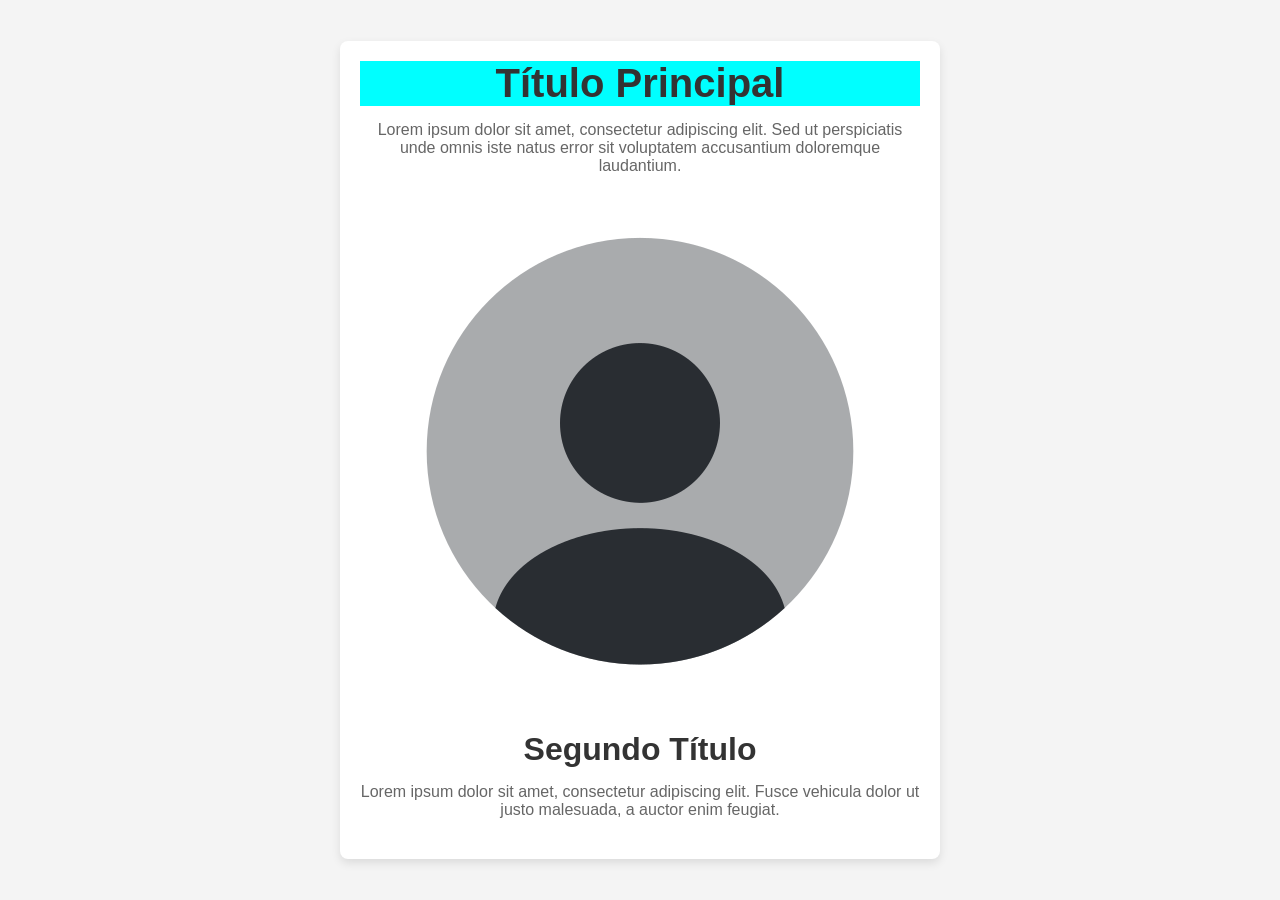
<file: aulas/1203/Index.html>
﻿<!DOCTYPE html>
<html lang="pt-br">
<head>
    <meta charset="UTF-8">
    <meta name="viewport" content="width=device-width, initial-scale=1.0">
    <title>Página Centralizada</title>
    <link rel="stylesheet" href="css.css">
</head>
<body>
    <div class="container">
        <!-- Título Principal -->
        <h1 class="titulo1">Título Principal</h1>

        <!-- Texto Menor -->
        <p class="descricao">Lorem ipsum dolor sit amet, consectetur adipiscing elit. Sed ut perspiciatis unde omnis iste natus error sit voluptatem accusantium doloremque laudantium.</p>

        <!-- Imagem -->
        <img src="icon1.png" alt="Imagem de exemplo">

        <!-- Segundo Título -->
        <h2 class="titulo2">Segundo Título</h2>

        <!-- Texto do Segundo Título -->
        <p class="descricao">Lorem ipsum dolor sit amet, consectetur adipiscing elit. Fusce vehicula dolor ut justo malesuada, a auctor enim feugiat.</p>
    </div>
</body>
</html>
</file>
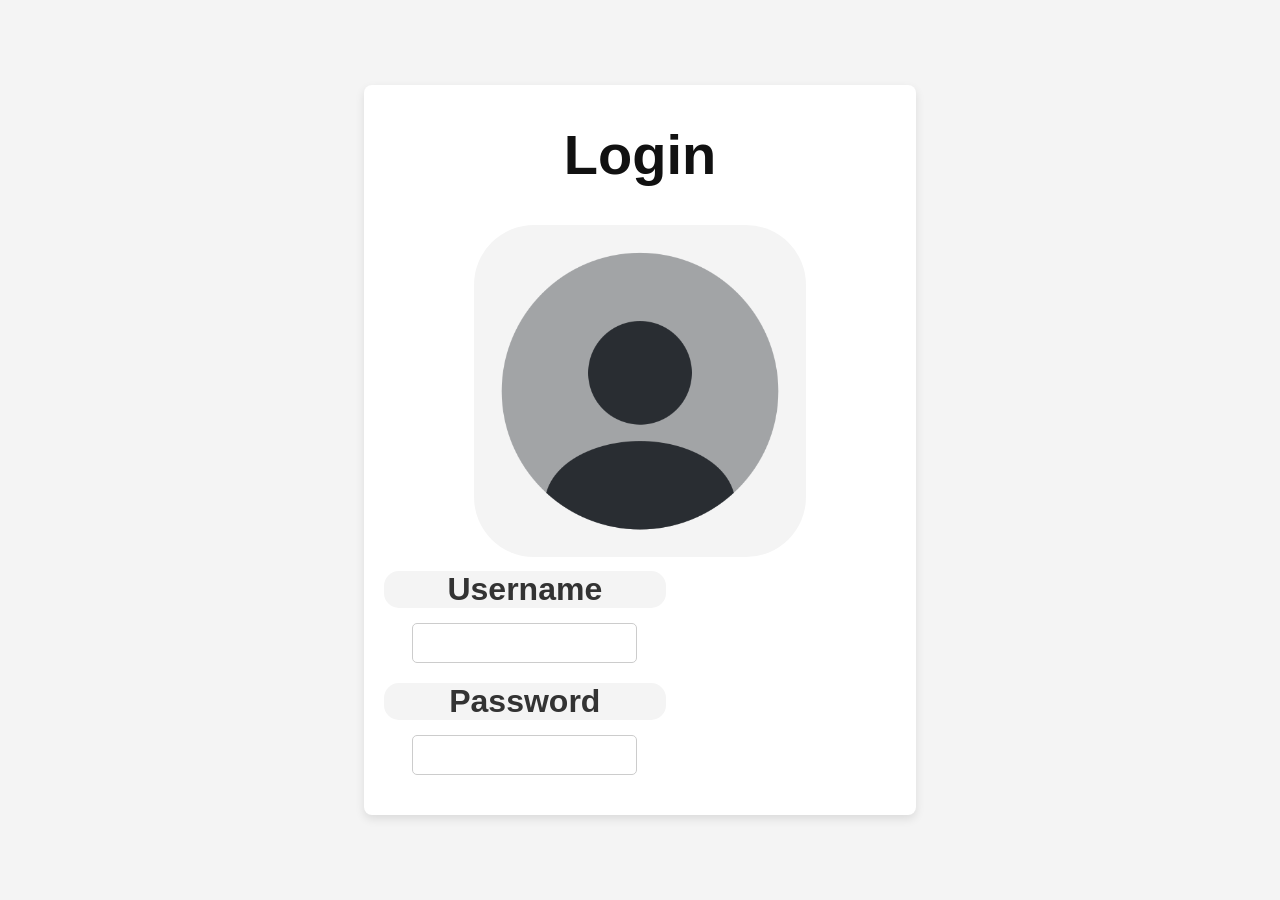
<file: aulas/1903/Index.html>
﻿<!DOCTYPE html>
<!-- saved from url=(0048)http://venson.net.br:3000/projetos/05/index.html -->

<html lang="pt-br">
<head>
    <meta charset="UTF-8">
    <meta name="viewport" content="width=device-width, initial-scale=1.0">
    <title>Página Centralizada</title>
    <link rel="stylesheet" href="css.css">
</head>
<body>
    <div class="container">
        <!-- Título Principal -->
        <h1 class="TLog">Login</h1>

        <!-- Imagem -->
        <img class="imagem" src="icon1.png" alt="Imagem de exemplo">
        <!-- Texto Menor -->
        <h2 class="titulo2">Username</h2>
        <div class="Log">
            <p><input class="user"></input></p>
        </div>

        <!-- Segundo Título -->

        <h2 class="titulo2">Password</h2>

        <!-- Texto do Segundo Título -->
        <div class="Log">
            <p class="senha"><input></input></p>
        </div>

    </div>
</body>
</html>
</file>
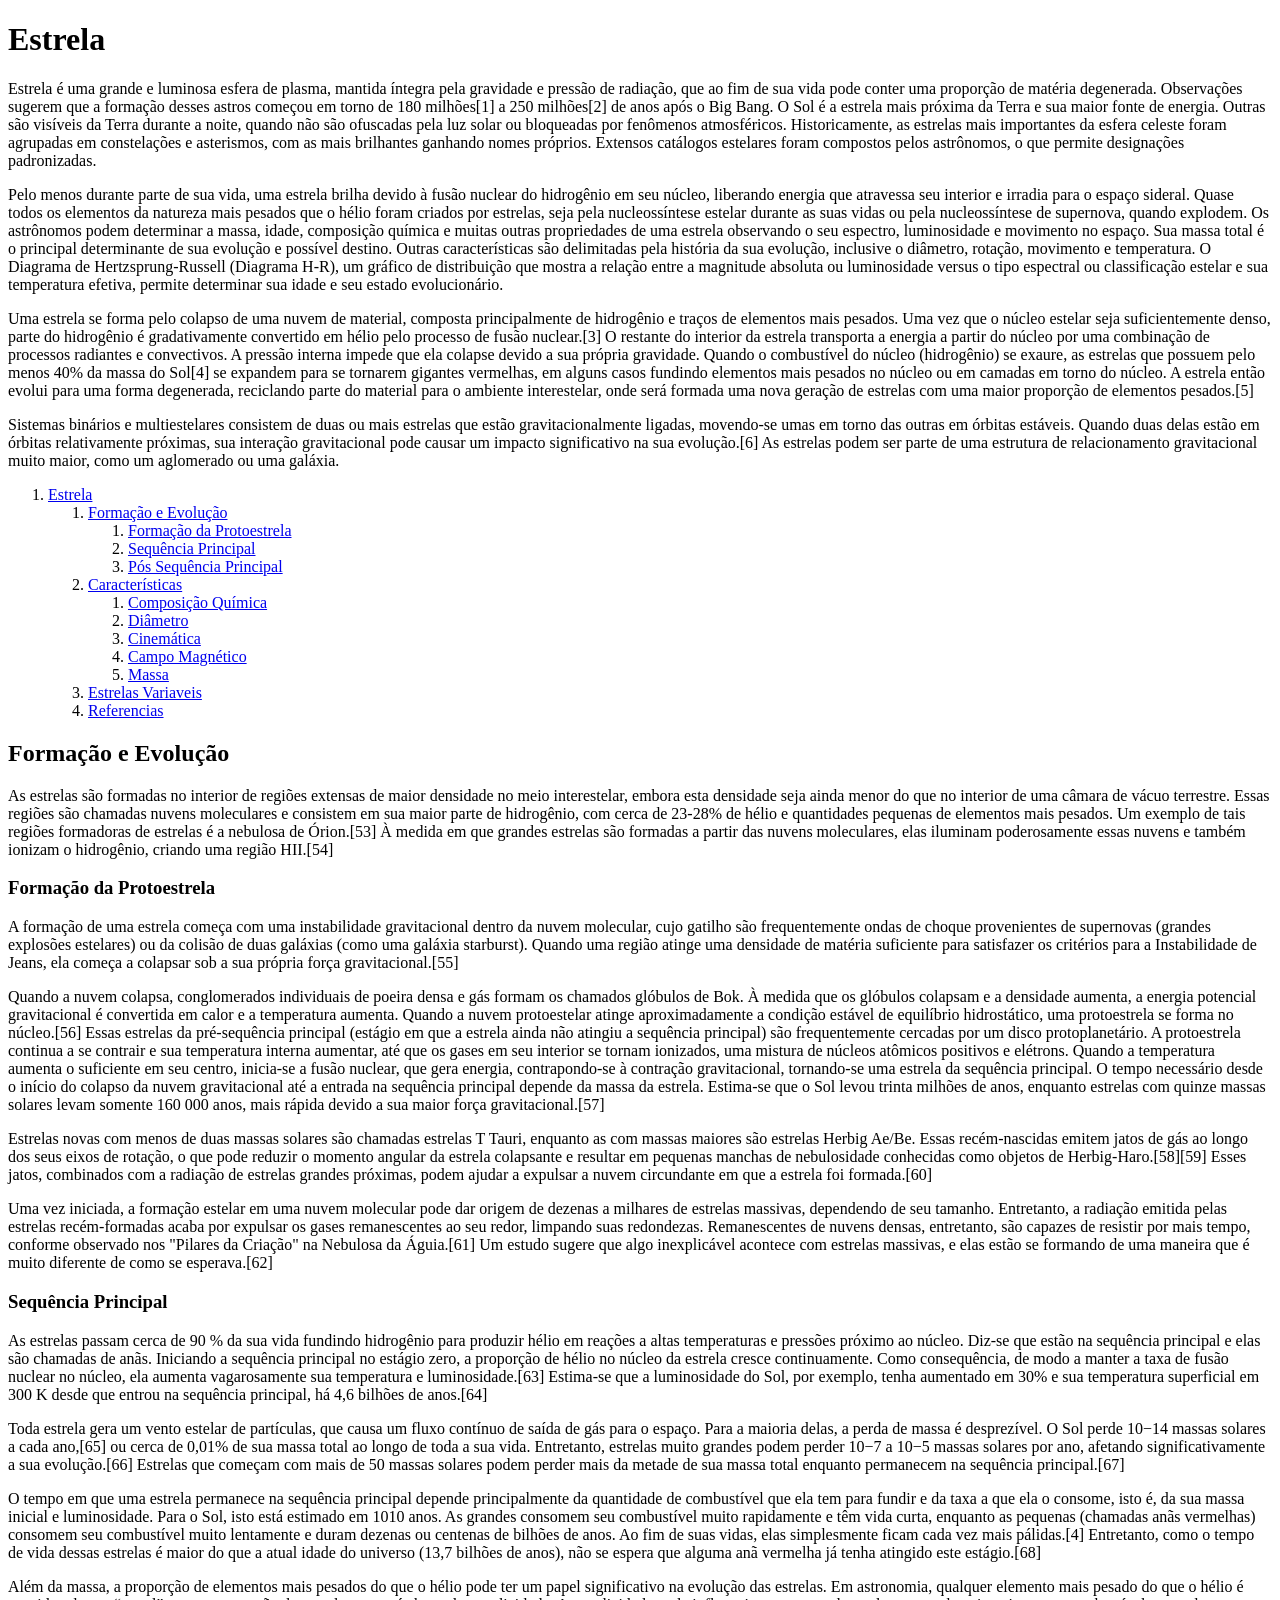
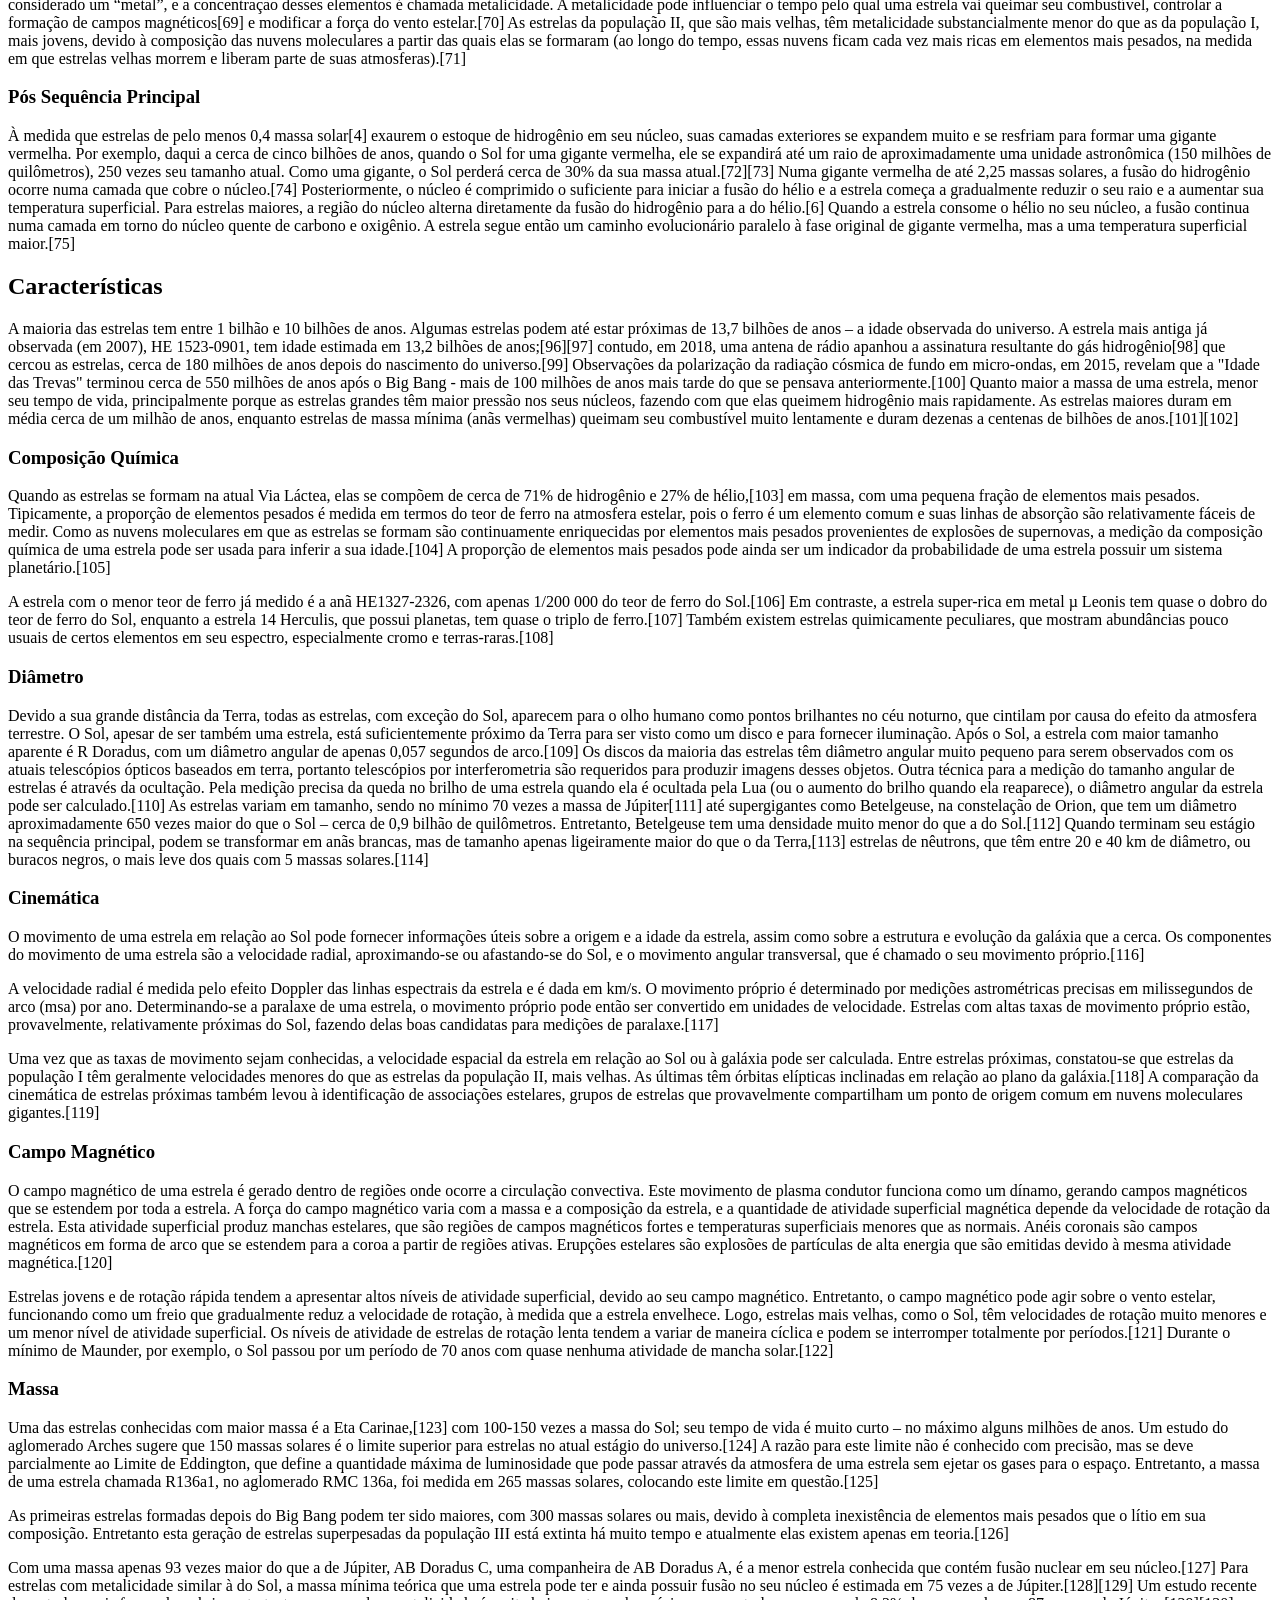
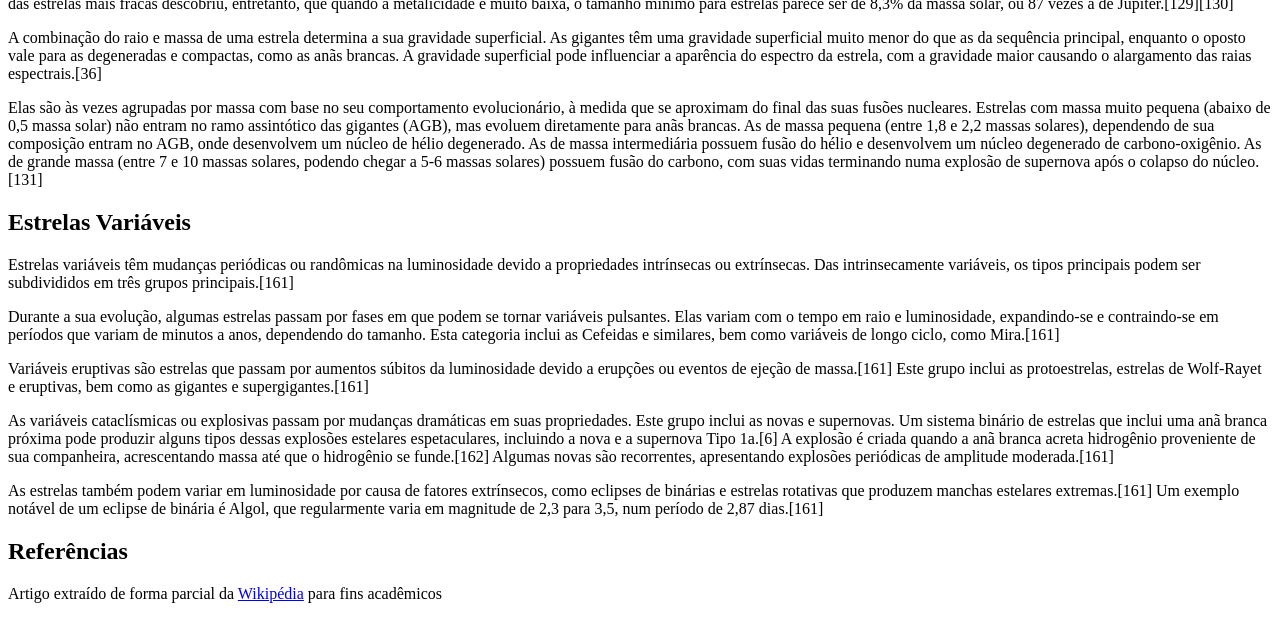
<file: aulas/1203/Ativdade Lua Nova/index.html>
<!DOCTYPE html>
<!-- saved from url=(0048)http://venson.net.br:3000/projetos/05/index.html -->
<html lang="en"><head><meta http-equiv="Content-Type" content="text/html; charset=UTF-8">
    
    <meta http-equiv="X-UA-Compatible" content="IE=edge">
    <meta name="viewport" content="width=device-width, initial-scale=1.0">
    <title>Estrela</title>
</head>
<body>
    <main>
       

        <h1 id="Estrela">Estrela</h1>

        <p>Estrela é uma grande e luminosa esfera de plasma, mantida íntegra pela gravidade e pressão de radiação, que ao fim de sua vida pode conter uma proporção de matéria degenerada. Observações sugerem que a formação desses astros começou em torno de 180 milhões[1] a 250 milhões[2] de anos após o Big Bang. O Sol é a estrela mais próxima da Terra e sua maior fonte de energia. Outras são visíveis da Terra durante a noite, quando não são ofuscadas pela luz solar ou bloqueadas por fenômenos atmosféricos. Historicamente, as estrelas mais importantes da esfera celeste foram agrupadas em constelações e asterismos, com as mais brilhantes ganhando nomes próprios. Extensos catálogos estelares foram compostos pelos astrônomos, o que permite designações padronizadas.</p>
        <p>Pelo menos durante parte de sua vida, uma estrela brilha devido à fusão nuclear do hidrogênio em seu núcleo, liberando energia que atravessa seu interior e irradia para o espaço sideral. Quase todos os elementos da natureza mais pesados que o hélio foram criados por estrelas, seja pela nucleossíntese estelar durante as suas vidas ou pela nucleossíntese de supernova, quando explodem. Os astrônomos podem determinar a massa, idade, composição química e muitas outras propriedades de uma estrela observando o seu espectro, luminosidade e movimento no espaço. Sua massa total é o principal determinante de sua evolução e possível destino. Outras características são delimitadas pela história da sua evolução, inclusive o diâmetro, rotação, movimento e temperatura. O Diagrama de Hertzsprung-Russell (Diagrama H-R), um gráfico de distribuição que mostra a relação entre a magnitude absoluta ou luminosidade versus o tipo espectral ou classificação estelar e sua temperatura efetiva, permite determinar sua idade e seu estado evolucionário. </p>
        <p>Uma estrela se forma pelo colapso de uma nuvem de material, composta principalmente de hidrogênio e traços de elementos mais pesados. Uma vez que o núcleo estelar seja suficientemente denso, parte do hidrogênio é gradativamente convertido em hélio pelo processo de fusão nuclear.[3] O restante do interior da estrela transporta a energia a partir do núcleo por uma combinação de processos radiantes e convectivos. A pressão interna impede que ela colapse devido a sua própria gravidade. Quando o combustível do núcleo (hidrogênio) se exaure, as estrelas que possuem pelo menos 40% da massa do Sol[4] se expandem para se tornarem gigantes vermelhas, em alguns casos fundindo elementos mais pesados no núcleo ou em camadas em torno do núcleo. A estrela então evolui para uma forma degenerada, reciclando parte do material para o ambiente interestelar, onde será formada uma nova geração de estrelas com uma maior proporção de elementos pesados.[5]</p>
        <p>Sistemas binários e multiestelares consistem de duas ou mais estrelas que estão gravitacionalmente ligadas, movendo-se umas em torno das outras em órbitas estáveis. Quando duas delas estão em órbitas relativamente próximas, sua interação gravitacional pode causar um impacto significativo na sua evolução.[6] As estrelas podem ser parte de uma estrutura de relacionamento gravitacional muito maior, como um aglomerado ou uma galáxia.</p>

        <nav>
            <ol>
                <li>
                    <a href="#Estrela">Estrela</a>
                    <ol>
                        <li>
                            <a href="#FE">Formação e Evolução</a>
                            <ol>
                                <li><a href="#FP">Formação da Protoestrela</a></li>
                                <li><a href="#SeqP">Sequência Principal</a></li>
                                <li><a href="#PSeqP">Pós Sequência Principal</a></li>
                            </ol>
                        </li>
                        <li>
                            <a href="#Carac">Características</a>
                            <ol>
                                <li><a href="#CompQ">Composição Química</a></li>
                                <li><a href="#Diam">Diâmetro</a></li>
                                <li><a href="#Cinem">Cinemática</a></li>
                                <li><a href="#CampMag">Campo Magnético</a></li>
                                <li><a href="#Mss">Massa</a></li>
                            </ol>
                        </li>
                        <li><a href="#EstVar">Estrelas Variaveis</a></li>
                <li><a href="#Ref">Referencias</a></li>

            </ol>
                </li>
            </ol>
        </nav>

        <h2 id="FE">Formação e Evolução</h2>

        <p>As estrelas são formadas no interior de regiões extensas de maior densidade no meio interestelar, embora esta densidade seja ainda menor do que no interior de uma câmara de vácuo terrestre. Essas regiões são chamadas nuvens moleculares e consistem em sua maior parte de hidrogênio, com cerca de 23-28% de hélio e quantidades pequenas de elementos mais pesados. Um exemplo de tais regiões formadoras de estrelas é a nebulosa de Órion.[53] À medida em que grandes estrelas são formadas a partir das nuvens moleculares, elas iluminam poderosamente essas nuvens e também ionizam o hidrogênio, criando uma região HII.[54]</p>

        <h3 id="FP">Formação da Protoestrela</h3>

        <p>A formação de uma estrela começa com uma instabilidade gravitacional dentro da nuvem molecular, cujo gatilho são frequentemente ondas de choque provenientes de supernovas (grandes explosões estelares) ou da colisão de duas galáxias (como uma galáxia starburst). Quando uma região atinge uma densidade de matéria suficiente para satisfazer os critérios para a Instabilidade de Jeans, ela começa a colapsar sob a sua própria força gravitacional.[55]</p>
        <p>Quando a nuvem colapsa, conglomerados individuais de poeira densa e gás formam os chamados glóbulos de Bok. À medida que os glóbulos colapsam e a densidade aumenta, a energia potencial gravitacional é convertida em calor e a temperatura aumenta. Quando a nuvem protoestelar atinge aproximadamente a condição estável de equilíbrio hidrostático, uma protoestrela se forma no núcleo.[56] Essas estrelas da pré-sequência principal (estágio em que a estrela ainda não atingiu a sequência principal) são frequentemente cercadas por um disco protoplanetário. A protoestrela continua a se contrair e sua temperatura interna aumentar, até que os gases em seu interior se tornam ionizados, uma mistura de núcleos atômicos positivos e elétrons. Quando a temperatura aumenta o suficiente em seu centro, inicia-se a fusão nuclear, que gera energia, contrapondo-se à contração gravitacional, tornando-se uma estrela da sequência principal. O tempo necessário desde o início do colapso da nuvem gravitacional até a entrada na sequência principal depende da massa da estrela. Estima-se que o Sol levou trinta milhões de anos, enquanto estrelas com quinze massas solares levam somente 160 000 anos, mais rápida devido a sua maior força gravitacional.[57]</p>
        <p>Estrelas novas com menos de duas massas solares são chamadas estrelas T Tauri, enquanto as com massas maiores são estrelas Herbig Ae/Be. Essas recém-nascidas emitem jatos de gás ao longo dos seus eixos de rotação, o que pode reduzir o momento angular da estrela colapsante e resultar em pequenas manchas de nebulosidade conhecidas como objetos de Herbig-Haro.[58][59] Esses jatos, combinados com a radiação de estrelas grandes próximas, podem ajudar a expulsar a nuvem circundante em que a estrela foi formada.[60]</p>
        <p>Uma vez iniciada, a formação estelar em uma nuvem molecular pode dar origem de dezenas a milhares de estrelas massivas, dependendo de seu tamanho. Entretanto, a radiação emitida pelas estrelas recém-formadas acaba por expulsar os gases remanescentes ao seu redor, limpando suas redondezas. Remanescentes de nuvens densas, entretanto, são capazes de resistir por mais tempo, conforme observado nos "Pilares da Criação" na Nebulosa da Águia.[61] Um estudo sugere que algo inexplicável acontece com estrelas massivas, e elas estão se formando de uma maneira que é muito diferente de como se esperava.[62]</p>

        <h3 id="SeqP">Sequência Principal</h3>

        <p>As estrelas passam cerca de 90 % da sua vida fundindo hidrogênio para produzir hélio em reações a altas temperaturas e pressões próximo ao núcleo. Diz-se que estão na sequência principal e elas são chamadas de anãs. Iniciando a sequência principal no estágio zero, a proporção de hélio no núcleo da estrela cresce continuamente. Como consequência, de modo a manter a taxa de fusão nuclear no núcleo, ela aumenta vagarosamente sua temperatura e luminosidade.[63] Estima-se que a luminosidade do Sol, por exemplo, tenha aumentado em 30% e sua temperatura superficial em 300 K desde que entrou na sequência principal, há 4,6 bilhões de anos.[64]</p>
        <p>Toda estrela gera um vento estelar de partículas, que causa um fluxo contínuo de saída de gás para o espaço. Para a maioria delas, a perda de massa é desprezível. O Sol perde 10−14 massas solares a cada ano,[65] ou cerca de 0,01% de sua massa total ao longo de toda a sua vida. Entretanto, estrelas muito grandes podem perder 10−7 a 10−5 massas solares por ano, afetando significativamente a sua evolução.[66] Estrelas que começam com mais de 50 massas solares podem perder mais da metade de sua massa total enquanto permanecem na sequência principal.[67]</p>
        <p>O tempo em que uma estrela permanece na sequência principal depende principalmente da quantidade de combustível que ela tem para fundir e da taxa a que ela o consome, isto é, da sua massa inicial e luminosidade. Para o Sol, isto está estimado em 1010 anos. As grandes consomem seu combustível muito rapidamente e têm vida curta, enquanto as pequenas (chamadas anãs vermelhas) consomem seu combustível muito lentamente e duram dezenas ou centenas de bilhões de anos. Ao fim de suas vidas, elas simplesmente ficam cada vez mais pálidas.[4] Entretanto, como o tempo de vida dessas estrelas é maior do que a atual idade do universo (13,7 bilhões de anos), não se espera que alguma anã vermelha já tenha atingido este estágio.[68]</p>
        <p>Além da massa, a proporção de elementos mais pesados do que o hélio pode ter um papel significativo na evolução das estrelas. Em astronomia, qualquer elemento mais pesado do que o hélio é considerado um “metal”, e a concentração desses elementos é chamada metalicidade. A metalicidade pode influenciar o tempo pelo qual uma estrela vai queimar seu combustível, controlar a formação de campos magnéticos[69] e modificar a força do vento estelar.[70] As estrelas da população II, que são mais velhas, têm metalicidade substancialmente menor do que as da população I, mais jovens, devido à composição das nuvens moleculares a partir das quais elas se formaram (ao longo do tempo, essas nuvens ficam cada vez mais ricas em elementos mais pesados, na medida em que estrelas velhas morrem e liberam parte de suas atmosferas).[71]</p>

        <h3 id="PSeqP">Pós Sequência Principal</h3>

        <p>À medida que estrelas de pelo menos 0,4 massa solar[4] exaurem o estoque de hidrogênio em seu núcleo, suas camadas exteriores se expandem muito e se resfriam para formar uma gigante vermelha. Por exemplo, daqui a cerca de cinco bilhões de anos, quando o Sol for uma gigante vermelha, ele se expandirá até um raio de aproximadamente uma unidade astronômica (150 milhões de quilômetros), 250 vezes seu tamanho atual. Como uma gigante, o Sol perderá cerca de 30% da sua massa atual.[72][73] Numa gigante vermelha de até 2,25 massas solares, a fusão do hidrogênio ocorre numa camada que cobre o núcleo.[74] Posteriormente, o núcleo é comprimido o suficiente para iniciar a fusão do hélio e a estrela começa a gradualmente reduzir o seu raio e a aumentar sua temperatura superficial. Para estrelas maiores, a região do núcleo alterna diretamente da fusão do hidrogênio para a do hélio.[6] Quando a estrela consome o hélio no seu núcleo, a fusão continua numa camada em torno do núcleo quente de carbono e oxigênio. A estrela segue então um caminho evolucionário paralelo à fase original de gigante vermelha, mas a uma temperatura superficial maior.[75]</p>

        <h2 id="Carac">Características</h2>

        <p>A maioria das estrelas tem entre 1 bilhão e 10 bilhões de anos. Algumas estrelas podem até estar próximas de 13,7 bilhões de anos – a idade observada do universo. A estrela mais antiga já observada (em 2007), HE 1523-0901, tem idade estimada em 13,2 bilhões de anos;[96][97] contudo, em 2018, uma antena de rádio apanhou a assinatura resultante do gás hidrogênio[98] que cercou as estrelas, cerca de 180 milhões de anos depois do nascimento do universo.[99] Observações da polarização da radiação cósmica de fundo em micro-ondas, em 2015, revelam que a "Idade das Trevas" terminou cerca de 550 milhões de anos após o Big Bang - mais de 100 milhões de anos mais tarde do que se pensava anteriormente.[100] Quanto maior a massa de uma estrela, menor seu tempo de vida, principalmente porque as estrelas grandes têm maior pressão nos seus núcleos, fazendo com que elas queimem hidrogênio mais rapidamente. As estrelas maiores duram em média cerca de um milhão de anos, enquanto estrelas de massa mínima (anãs vermelhas) queimam seu combustível muito lentamente e duram dezenas a centenas de bilhões de anos.[101][102]</p>

        <h3 id="CompQ">Composição Química</h3>

        <p>Quando as estrelas se formam na atual Via Láctea, elas se compõem de cerca de 71% de hidrogênio e 27% de hélio,[103] em massa, com uma pequena fração de elementos mais pesados. Tipicamente, a proporção de elementos pesados é medida em termos do teor de ferro na atmosfera estelar, pois o ferro é um elemento comum e suas linhas de absorção são relativamente fáceis de medir. Como as nuvens moleculares em que as estrelas se formam são continuamente enriquecidas por elementos mais pesados provenientes de explosões de supernovas, a medição da composição química de uma estrela pode ser usada para inferir a sua idade.[104] A proporção de elementos mais pesados pode ainda ser um indicador da probabilidade de uma estrela possuir um sistema planetário.[105]</p>
        <p>A estrela com o menor teor de ferro já medido é a anã HE1327-2326, com apenas 1/200 000 do teor de ferro do Sol.[106] Em contraste, a estrela super-rica em metal µ Leonis tem quase o dobro do teor de ferro do Sol, enquanto a estrela 14 Herculis, que possui planetas, tem quase o triplo de ferro.[107] Também existem estrelas quimicamente peculiares, que mostram abundâncias pouco usuais de certos elementos em seu espectro, especialmente cromo e terras-raras.[108]</p>

        <h3 id="Diam">Diâmetro</h3>

        <p>Devido a sua grande distância da Terra, todas as estrelas, com exceção do Sol, aparecem para o olho humano como pontos brilhantes no céu noturno, que cintilam por causa do efeito da atmosfera terrestre. O Sol, apesar de ser também uma estrela, está suficientemente próximo da Terra para ser visto como um disco e para fornecer iluminação. Após o Sol, a estrela com maior tamanho aparente é R Doradus, com um diâmetro angular de apenas 0,057 segundos de arco.[109] Os discos da maioria das estrelas têm diâmetro angular muito pequeno para serem observados com os atuais telescópios ópticos baseados em terra, portanto telescópios por interferometria são requeridos para produzir imagens desses objetos. Outra técnica para a medição do tamanho angular de estrelas é através da ocultação. Pela medição precisa da queda no brilho de uma estrela quando ela é ocultada pela Lua (ou o aumento do brilho quando ela reaparece), o diâmetro angular da estrela pode ser calculado.[110] As estrelas variam em tamanho, sendo no mínimo 70 vezes a massa de Júpiter[111] até supergigantes como Betelgeuse, na constelação de Orion, que tem um diâmetro aproximadamente 650 vezes maior do que o Sol – cerca de 0,9 bilhão de quilômetros. Entretanto, Betelgeuse tem uma densidade muito menor do que a do Sol.[112] Quando terminam seu estágio na sequência principal, podem se transformar em anãs brancas, mas de tamanho apenas ligeiramente maior do que o da Terra,[113] estrelas de nêutrons, que têm entre 20 e 40 km de diâmetro, ou buracos negros, o mais leve dos quais com 5 massas solares.[114]</p>

        <h3 id="Cinem">Cinemática</h3>

        <p>O movimento de uma estrela em relação ao Sol pode fornecer informações úteis sobre a origem e a idade da estrela, assim como sobre a estrutura e evolução da galáxia que a cerca. Os componentes do movimento de uma estrela são a velocidade radial, aproximando-se ou afastando-se do Sol, e o movimento angular transversal, que é chamado o seu movimento próprio.[116]</p>
        <p>A velocidade radial é medida pelo efeito Doppler das linhas espectrais da estrela e é dada em km/s. O movimento próprio é determinado por medições astrométricas precisas em milissegundos de arco (msa) por ano. Determinando-se a paralaxe de uma estrela, o movimento próprio pode então ser convertido em unidades de velocidade. Estrelas com altas taxas de movimento próprio estão, provavelmente, relativamente próximas do Sol, fazendo delas boas candidatas para medições de paralaxe.[117]</p>
        <p>Uma vez que as taxas de movimento sejam conhecidas, a velocidade espacial da estrela em relação ao Sol ou à galáxia pode ser calculada. Entre estrelas próximas, constatou-se que estrelas da população I têm geralmente velocidades menores do que as estrelas da população II, mais velhas. As últimas têm órbitas elípticas inclinadas em relação ao plano da galáxia.[118] A comparação da cinemática de estrelas próximas também levou à identificação de associações estelares, grupos de estrelas que provavelmente compartilham um ponto de origem comum em nuvens moleculares gigantes.[119]</p>

        <h3 id="CampMag">Campo Magnético</h3>

        <p>O campo magnético de uma estrela é gerado dentro de regiões onde ocorre a circulação convectiva. Este movimento de plasma condutor funciona como um dínamo, gerando campos magnéticos que se estendem por toda a estrela. A força do campo magnético varia com a massa e a composição da estrela, e a quantidade de atividade superficial magnética depende da velocidade de rotação da estrela. Esta atividade superficial produz manchas estelares, que são regiões de campos magnéticos fortes e temperaturas superficiais menores que as normais. Anéis coronais são campos magnéticos em forma de arco que se estendem para a coroa a partir de regiões ativas. Erupções estelares são explosões de partículas de alta energia que são emitidas devido à mesma atividade magnética.[120]</p>
        <p>Estrelas jovens e de rotação rápida tendem a apresentar altos níveis de atividade superficial, devido ao seu campo magnético. Entretanto, o campo magnético pode agir sobre o vento estelar, funcionando como um freio que gradualmente reduz a velocidade de rotação, à medida que a estrela envelhece. Logo, estrelas mais velhas, como o Sol, têm velocidades de rotação muito menores e um menor nível de atividade superficial. Os níveis de atividade de estrelas de rotação lenta tendem a variar de maneira cíclica e podem se interromper totalmente por períodos.[121] Durante o mínimo de Maunder, por exemplo, o Sol passou por um período de 70 anos com quase nenhuma atividade de mancha solar.[122]</p>

        <h3 id="Mss">Massa</h3>

        <p>Uma das estrelas conhecidas com maior massa é a Eta Carinae,[123] com 100-150 vezes a massa do Sol; seu tempo de vida é muito curto – no máximo alguns milhões de anos. Um estudo do aglomerado Arches sugere que 150 massas solares é o limite superior para estrelas no atual estágio do universo.[124] A razão para este limite não é conhecido com precisão, mas se deve parcialmente ao Limite de Eddington, que define a quantidade máxima de luminosidade que pode passar através da atmosfera de uma estrela sem ejetar os gases para o espaço. Entretanto, a massa de uma estrela chamada R136a1, no aglomerado RMC 136a, foi medida em 265 massas solares, colocando este limite em questão.[125]</p>
        <p>As primeiras estrelas formadas depois do Big Bang podem ter sido maiores, com 300 massas solares ou mais, devido à completa inexistência de elementos mais pesados que o lítio em sua composição. Entretanto esta geração de estrelas superpesadas da população III está extinta há muito tempo e atualmente elas existem apenas em teoria.[126]</p>
        <p>Com uma massa apenas 93 vezes maior do que a de Júpiter, AB Doradus C, uma companheira de AB Doradus A, é a menor estrela conhecida que contém fusão nuclear em seu núcleo.[127] Para estrelas com metalicidade similar à do Sol, a massa mínima teórica que uma estrela pode ter e ainda possuir fusão no seu núcleo é estimada em 75 vezes a de Júpiter.[128][129] Um estudo recente das estrelas mais fracas descobriu, entretanto, que quando a metalicidade é muito baixa, o tamanho mínimo para estrelas parece ser de 8,3% da massa solar, ou 87 vezes a de Júpiter.[129][130]</p>
        <p>A combinação do raio e massa de uma estrela determina a sua gravidade superficial. As gigantes têm uma gravidade superficial muito menor do que as da sequência principal, enquanto o oposto vale para as degeneradas e compactas, como as anãs brancas. A gravidade superficial pode influenciar a aparência do espectro da estrela, com a gravidade maior causando o alargamento das raias espectrais.[36]</p>
        <p>Elas são às vezes agrupadas por massa com base no seu comportamento evolucionário, à medida que se aproximam do final das suas fusões nucleares. Estrelas com massa muito pequena (abaixo de 0,5 massa solar) não entram no ramo assintótico das gigantes (AGB), mas evoluem diretamente para anãs brancas. As de massa pequena (entre 1,8 e 2,2 massas solares), dependendo de sua composição entram no AGB, onde desenvolvem um núcleo de hélio degenerado. As de massa intermediária possuem fusão do hélio e desenvolvem um núcleo degenerado de carbono-oxigênio. As de grande massa (entre 7 e 10 massas solares, podendo chegar a 5-6 massas solares) possuem fusão do carbono, com suas vidas terminando numa explosão de supernova após o colapso do núcleo.[131]</p>

        <h2 id="EstVar">Estrelas Variáveis</h2>

        <p>Estrelas variáveis têm mudanças periódicas ou randômicas na luminosidade devido a propriedades intrínsecas ou extrínsecas. Das intrinsecamente variáveis, os tipos principais podem ser subdivididos em três grupos principais.[161]</p>
        <p>Durante a sua evolução, algumas estrelas passam por fases em que podem se tornar variáveis pulsantes. Elas variam com o tempo em raio e luminosidade, expandindo-se e contraindo-se em períodos que variam de minutos a anos, dependendo do tamanho. Esta categoria inclui as Cefeidas e similares, bem como variáveis de longo ciclo, como Mira.[161]</p>
        <p>Variáveis eruptivas são estrelas que passam por aumentos súbitos da luminosidade devido a erupções ou eventos de ejeção de massa.[161] Este grupo inclui as protoestrelas, estrelas de Wolf-Rayet e eruptivas, bem como as gigantes e supergigantes.[161]</p>
        <p>As variáveis cataclísmicas ou explosivas passam por mudanças dramáticas em suas propriedades. Este grupo inclui as novas e supernovas. Um sistema binário de estrelas que inclui uma anã branca próxima pode produzir alguns tipos dessas explosões estelares espetaculares, incluindo a nova e a supernova Tipo 1a.[6] A explosão é criada quando a anã branca acreta hidrogênio proveniente de sua companheira, acrescentando massa até que o hidrogênio se funde.[162] Algumas novas são recorrentes, apresentando explosões periódicas de amplitude moderada.[161]</p>
        <p>As estrelas também podem variar em luminosidade por causa de fatores extrínsecos, como eclipses de binárias e estrelas rotativas que produzem manchas estelares extremas.[161] Um exemplo notável de um eclipse de binária é Algol, que regularmente varia em magnitude de 2,3 para 3,5, num período de 2,87 dias.[161]</p>

        <h2 id="Ref">Referências</h2>

        <p>Artigo extraído de forma parcial da <a href="https://pt.wikipedia.org/wiki/Estrela" target="_blank">Wikipédia</a> para fins acadêmicos</p>
    </main>

</body></html>
</file>
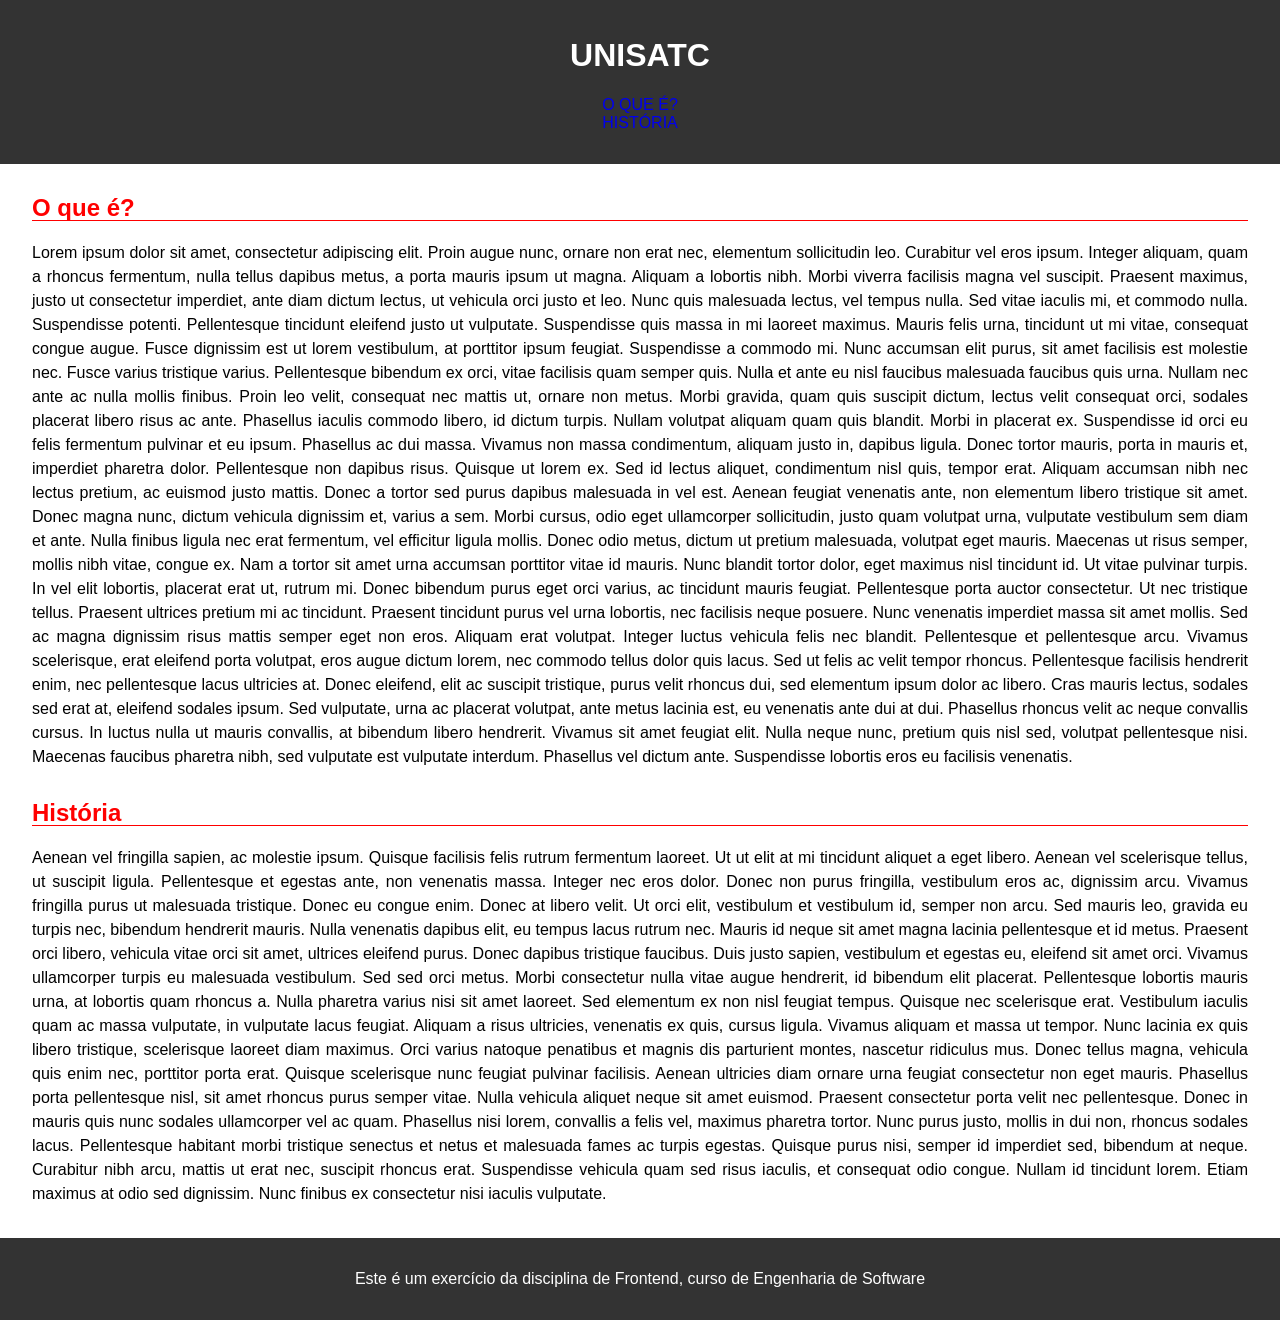
<file: aulas/1203/Barco Verde/index.html>
<!DOCTYPE html>
<html lang="pt-br">

<head>
    <meta charset="UTF-8">
    <meta name="viewport" content="width=device-width, initial-scale=1.0">
    <link rel="stylesheet" href="style.css">
    <title>Estilo no style</title>
</head>

<body>
    <header>
        <h1>UniSatc</h1>
        <nav>
            <ol>
                <li><a href="#titulo1">O que é?</a></li>
                <li><a href="#titulo2">História</a></li>
            </ol>
        </nav>
    </header>
    <main>
        <section id="titulo1">
            <h2>O que é?</h2>
            <p>
                Lorem ipsum dolor sit amet, consectetur adipiscing elit. Proin augue nunc, ornare non erat nec,
                elementum sollicitudin leo. Curabitur vel eros ipsum. Integer aliquam, quam a rhoncus fermentum, nulla
                tellus dapibus metus, a porta mauris ipsum ut magna. Aliquam a lobortis nibh. Morbi viverra facilisis
                magna vel suscipit. Praesent maximus, justo ut consectetur imperdiet, ante diam dictum lectus, ut
                vehicula orci justo et leo. Nunc quis malesuada lectus, vel tempus nulla.

                Sed vitae iaculis mi, et commodo nulla. Suspendisse potenti. Pellentesque tincidunt eleifend justo ut
                vulputate. Suspendisse quis massa in mi laoreet maximus. Mauris felis urna, tincidunt ut mi vitae,
                consequat congue augue. Fusce dignissim est ut lorem vestibulum, at porttitor ipsum feugiat. Suspendisse
                a commodo mi. Nunc accumsan elit purus, sit amet facilisis est molestie nec. Fusce varius tristique
                varius. Pellentesque bibendum ex orci, vitae facilisis quam semper quis. Nulla et ante eu nisl faucibus
                malesuada faucibus quis urna. Nullam nec ante ac nulla mollis finibus. Proin leo velit, consequat nec
                mattis ut, ornare non metus. Morbi gravida, quam quis suscipit dictum, lectus velit consequat orci,
                sodales placerat libero risus ac ante.

                Phasellus iaculis commodo libero, id dictum turpis. Nullam volutpat aliquam quam quis blandit. Morbi in
                placerat ex. Suspendisse id orci eu felis fermentum pulvinar et eu ipsum. Phasellus ac dui massa.
                Vivamus non massa condimentum, aliquam justo in, dapibus ligula. Donec tortor mauris, porta in mauris
                et, imperdiet pharetra dolor. Pellentesque non dapibus risus. Quisque ut lorem ex. Sed id lectus
                aliquet, condimentum nisl quis, tempor erat. Aliquam accumsan nibh nec lectus pretium, ac euismod justo
                mattis. Donec a tortor sed purus dapibus malesuada in vel est. Aenean feugiat venenatis ante, non
                elementum libero tristique sit amet. Donec magna nunc, dictum vehicula dignissim et, varius a sem. Morbi
                cursus, odio eget ullamcorper sollicitudin, justo quam volutpat urna, vulputate vestibulum sem diam et
                ante. Nulla finibus ligula nec erat fermentum, vel efficitur ligula mollis.

                Donec odio metus, dictum ut pretium malesuada, volutpat eget mauris. Maecenas ut risus semper, mollis
                nibh vitae, congue ex. Nam a tortor sit amet urna accumsan porttitor vitae id mauris. Nunc blandit
                tortor dolor, eget maximus nisl tincidunt id. Ut vitae pulvinar turpis. In vel elit lobortis, placerat
                erat ut, rutrum mi. Donec bibendum purus eget orci varius, ac tincidunt mauris feugiat. Pellentesque
                porta auctor consectetur. Ut nec tristique tellus. Praesent ultrices pretium mi ac tincidunt. Praesent
                tincidunt purus vel urna lobortis, nec facilisis neque posuere. Nunc venenatis imperdiet massa sit amet
                mollis. Sed ac magna dignissim risus mattis semper eget non eros. Aliquam erat volutpat. Integer luctus
                vehicula felis nec blandit. Pellentesque et pellentesque arcu.

                Vivamus scelerisque, erat eleifend porta volutpat, eros augue dictum lorem, nec commodo tellus dolor
                quis lacus. Sed ut felis ac velit tempor rhoncus. Pellentesque facilisis hendrerit enim, nec
                pellentesque lacus ultricies at. Donec eleifend, elit ac suscipit tristique, purus velit rhoncus dui,
                sed elementum ipsum dolor ac libero. Cras mauris lectus, sodales sed erat at, eleifend sodales ipsum.
                Sed vulputate, urna ac placerat volutpat, ante metus lacinia est, eu venenatis ante dui at dui.
                Phasellus rhoncus velit ac neque convallis cursus. In luctus nulla ut mauris convallis, at bibendum
                libero hendrerit. Vivamus sit amet feugiat elit. Nulla neque nunc, pretium quis nisl sed, volutpat
                pellentesque nisi. Maecenas faucibus pharetra nibh, sed vulputate est vulputate interdum. Phasellus vel
                dictum ante. Suspendisse lobortis eros eu facilisis venenatis.
            </p>
        </section>

        <section id="titulo2">
            <h2>História</h2>
            <p>
                Aenean vel fringilla sapien, ac molestie ipsum. Quisque facilisis felis rutrum fermentum laoreet. Ut ut
                elit at mi tincidunt aliquet a eget libero. Aenean vel scelerisque tellus, ut suscipit ligula.
                Pellentesque et egestas ante, non venenatis massa. Integer nec eros dolor. Donec non purus fringilla,
                vestibulum eros ac, dignissim arcu. Vivamus fringilla purus ut malesuada tristique. Donec eu congue
                enim. Donec at libero velit. Ut orci elit, vestibulum et vestibulum id, semper non arcu. Sed mauris leo,
                gravida eu turpis nec, bibendum hendrerit mauris. Nulla venenatis dapibus elit, eu tempus lacus rutrum
                nec. Mauris id neque sit amet magna lacinia pellentesque et id metus. Praesent orci libero, vehicula
                vitae orci sit amet, ultrices eleifend purus.

                Donec dapibus tristique faucibus. Duis justo sapien, vestibulum et egestas eu, eleifend sit amet orci.
                Vivamus ullamcorper turpis eu malesuada vestibulum. Sed sed orci metus. Morbi consectetur nulla vitae
                augue hendrerit, id bibendum elit placerat. Pellentesque lobortis mauris urna, at lobortis quam rhoncus
                a. Nulla pharetra varius nisi sit amet laoreet.

                Sed elementum ex non nisl feugiat tempus. Quisque nec scelerisque erat. Vestibulum iaculis quam ac massa
                vulputate, in vulputate lacus feugiat. Aliquam a risus ultricies, venenatis ex quis, cursus ligula.
                Vivamus aliquam et massa ut tempor. Nunc lacinia ex quis libero tristique, scelerisque laoreet diam
                maximus. Orci varius natoque penatibus et magnis dis parturient montes, nascetur ridiculus mus.

                Donec tellus magna, vehicula quis enim nec, porttitor porta erat. Quisque scelerisque nunc feugiat
                pulvinar facilisis. Aenean ultricies diam ornare urna feugiat consectetur non eget mauris. Phasellus
                porta pellentesque nisl, sit amet rhoncus purus semper vitae. Nulla vehicula aliquet neque sit amet
                euismod. Praesent consectetur porta velit nec pellentesque. Donec in mauris quis nunc sodales
                ullamcorper vel ac quam. Phasellus nisi lorem, convallis a felis vel, maximus pharetra tortor. Nunc
                purus justo, mollis in dui non, rhoncus sodales lacus. Pellentesque habitant morbi tristique senectus et
                netus et malesuada fames ac turpis egestas. Quisque purus nisi, semper id imperdiet sed, bibendum at
                neque. Curabitur nibh arcu, mattis ut erat nec, suscipit rhoncus erat. Suspendisse vehicula quam sed
                risus iaculis, et consequat odio congue. Nullam id tincidunt lorem. Etiam maximus at odio sed dignissim.
                Nunc finibus ex consectetur nisi iaculis vulputate.
            </p>
        </section>
    </main>
    <footer>
        <p>Este é um exercício da disciplina de Frontend, curso de Engenharia de Software</p>
    </footer>
</body>

</html>
</file>
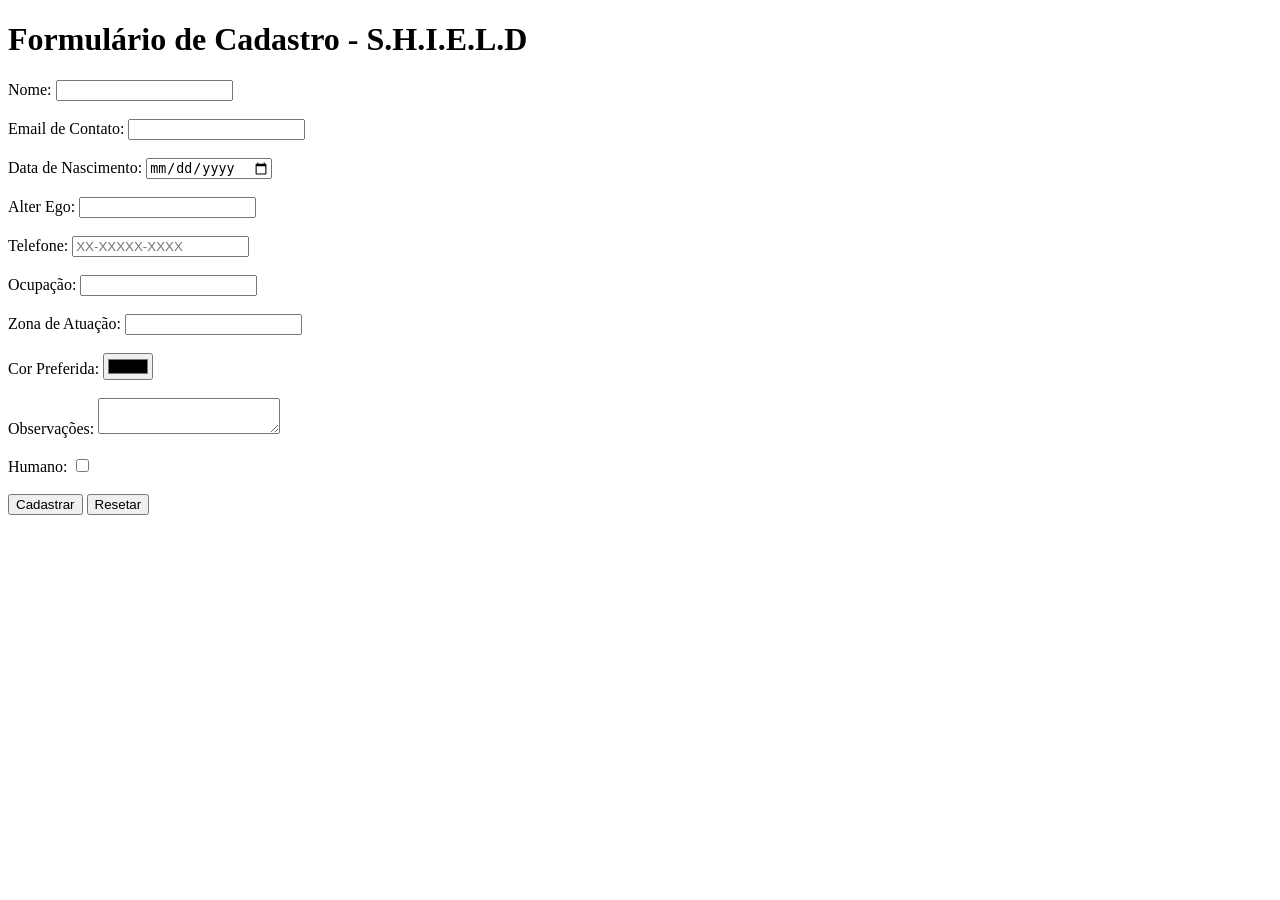
<file: aulas/1903/Atividade Shield/Index.html>
﻿<!DOCTYPE html>
<html lang="pt-BR">
<head>
    <meta charset="UTF-8">
    <meta name="viewport" content="width=device-width, initial-scale=1.0">
    <title>Cadastro de Super-Heróis - S.H.I.E.L.D</title>
</head>
<body>
    <h1>Formulário de Cadastro - S.H.I.E.L.D</h1>
    <form action="http://venson.net.br:2503/register" method="post">
        <label for="name">Nome:</label>
        <input type="text" id="name" name="name" required><br><br>

        <label for="email">Email de Contato:</label>
        <input type="email" id="email" name="email" required><br><br>

        <label for="birthday">Data de Nascimento:</label>
        <input type="date" id="birthday" name="birthday" required><br><br>

        <label for="alter_ego">Alter Ego:</label>
        <input type="text" id="alter_ego" name="alter_ego"><br><br>

        <label for="tel">Telefone:</label>
        <input type="tel" id="tel" name="tel" pattern="[0-9]{2}-[0-9]{4,5}-[0-9]{4}" placeholder="XX-XXXXX-XXXX"><br><br>

        <label for="employment">Ocupação:</label>
        <input type="text" id="employment" name="employment"><br><br>

        <label for="zone">Zona de Atuação:</label>
        <input list="zones" id="zone" name="zone" required>
        <datalist id="zones">
            <option value="Nova York">
            <option value="Asgard">
            <option value="Brasil">
            <option value="Londres">
        </datalist><br><br>

        <label for="color">Cor Preferida:</label>
        <input type="color" id="color" name="color"><br><br>

        <label for="obs">Observações:</label>
        <textarea id="obs" name="obs"></textarea><br><br>

        <label for="human">Humano:</label>
        <input type="checkbox" id="human" name="human" value="true"><br><br>

        <input type="hidden" id="version" name="version" value="1.0">

        <button type="submit">Cadastrar</button>
        <button type="reset">Resetar</button>
    </form>
</body>
</html>
</file>
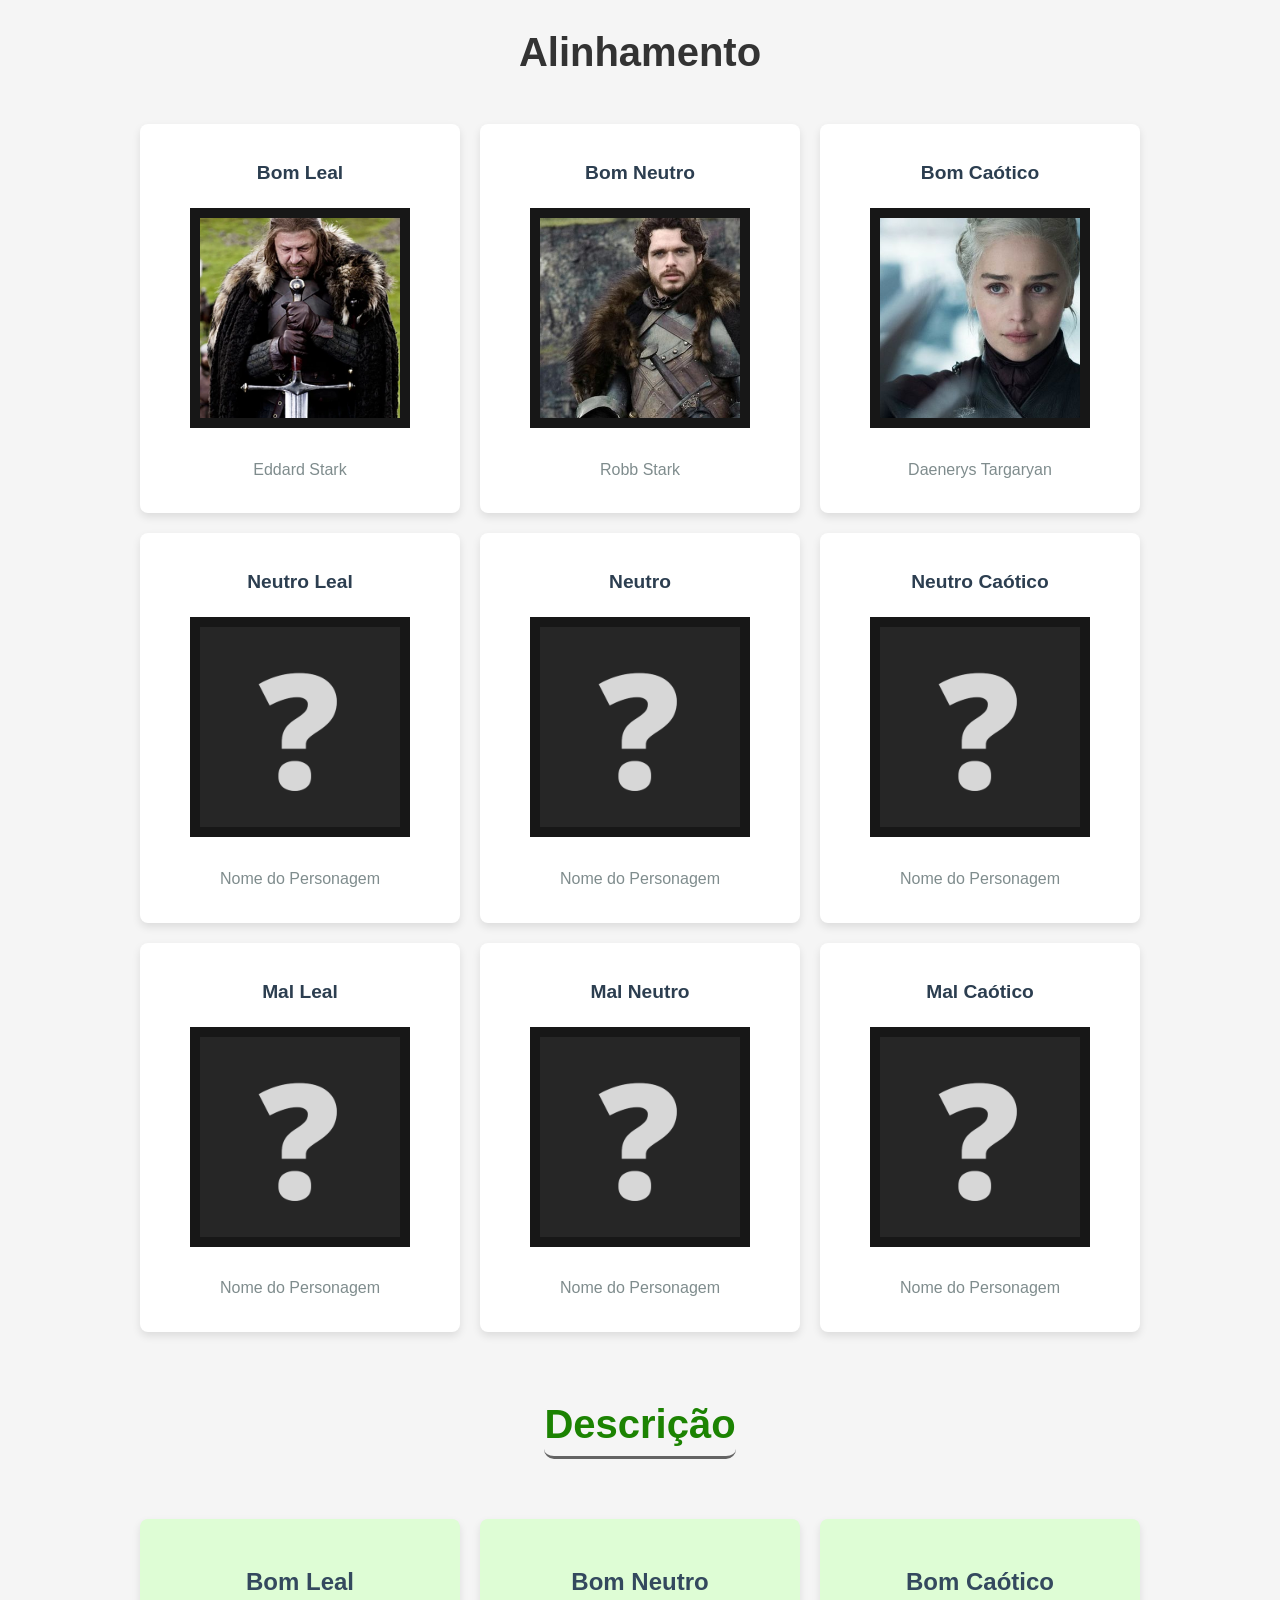
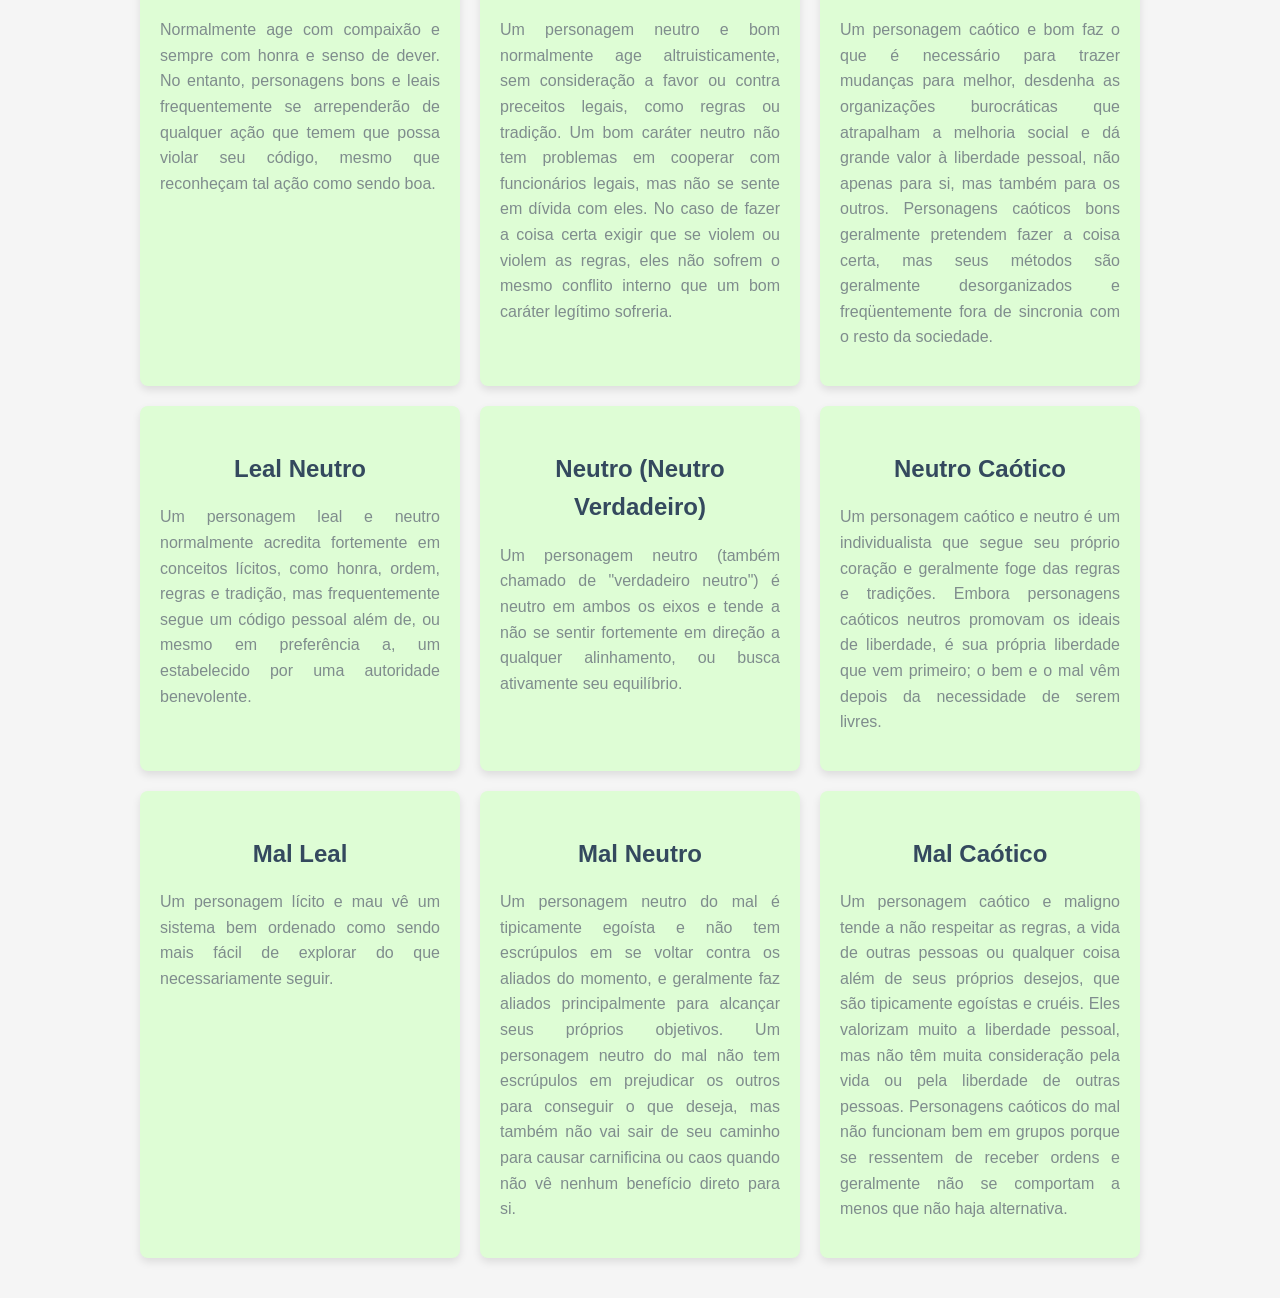
<file: aulas/1903/sapato-lendario/index.html>
<!DOCTYPE html>
<html lang="en"><head>
<meta http-equiv="content-type" content="text/html; charset=UTF-8">
    <meta charset="UTF-8">
    <meta name="viewport" content="width=device-width, initial-scale=1.0">
    <title>Exercício 10</title>
    <link rel="stylesheet" href="index_files/style.css">
</head>

<body data-new-gr-c-s-check-loaded="8.929.0" data-gr-ext-installed="">
    <main>
        <h2>Alinhamento</h2>
        <section class="alinhamento">
            <div>
                <h3>Bom Leal</h3>
                <img src="img/eddard_stark.jpg" alt="eddard_stark">
                <p>Eddard Stark</p>
            </div>

            <div>
                <h3>Bom Neutro</h3>
                <img src="img/robb-stark.jpg" alt="robb-stark">
                <p>Robb Stark</p>
            </div>

            <div>
                <h3>Bom Caótico</h3>
                <img src="img/daenerys-targaryan.jpg" alt="daenerys-targaryan">
                <p>Daenerys Targaryan</p>
            </div>

            <div>
                <h3>Neutro Leal</h3>
                <img src="index_files/desconhecido.png" alt="Nome do Personagem">
                <p>Nome do Personagem</p>
            </div>

            <div>
                <h3>Neutro</h3>
                <img src="index_files/desconhecido.png" alt="Nome do Personagem">
                <p>Nome do Personagem</p>
            </div>

            <div>
                <h3>Neutro Caótico</h3>
                <img src="index_files/desconhecido.png" alt="Nome do Personagem">
                <p>Nome do Personagem</p>
            </div>

            <div>
                <h3>Mal Leal</h3>
                <img src="index_files/desconhecido.png" alt="Nome do Personagem">
                <p>Nome do Personagem</p>
            </div>

            <div>
                <h3>Mal Neutro</h3>
                <img src="index_files/desconhecido.png" alt="Nome do Personagem">
                <p>Nome do Personagem</p>
            </div>

            <div>
                <h3>Mal Caótico</h3>
                <img src="index_files/desconhecido.png" alt="Nome do Personagem">
                <p>Nome do Personagem</p>
            </div>

        </section>
        <div class="descricao-titulo-div">
            <h2 class="descricao-titulo">Descrição</h2>
        </div>
        <section class="descricao">
            <div>
                <h3>Bom Leal</h3>
                <p>Normalmente age com compaixão e sempre com honra e senso de dever. No entanto, personagens bons e
                    leais frequentemente se arrependerão de qualquer ação que temem que possa violar seu código, mesmo
                    que reconheçam tal ação como sendo boa.</p>
            </div>

            <div>
                <h3>Bom Neutro</h3>
                <p>Um personagem neutro e bom normalmente age altruisticamente, sem consideração a favor ou contra
                    preceitos legais, como regras ou tradição. Um bom caráter neutro não tem problemas em cooperar com
                    funcionários legais, mas não se sente em dívida com eles. No caso de fazer a coisa certa exigir que
                    se violem ou violem as regras, eles não sofrem o mesmo conflito interno que um bom caráter legítimo
                    sofreria.</p>
            </div>

            <div>
                <h3>Bom Caótico</h3>
                <p>Um personagem caótico e bom faz o que é necessário para trazer mudanças para melhor, desdenha as
                    organizações burocráticas que atrapalham a melhoria social e dá grande valor à liberdade pessoal,
                    não apenas para si, mas também para os outros. Personagens caóticos bons geralmente pretendem fazer
                    a coisa certa, mas seus métodos são geralmente desorganizados e freqüentemente fora de sincronia com
                    o resto da sociedade.</p>
            </div>

            <div>
                <h3>Leal Neutro</h3>
                <p>Um personagem leal e neutro normalmente acredita fortemente em conceitos lícitos, como honra, ordem,
                    regras e tradição, mas frequentemente segue um código pessoal além de, ou mesmo em preferência a, um
                    estabelecido por uma autoridade benevolente.</p>
            </div>

            <div>
                <h3>Neutro (Neutro Verdadeiro)</h3>
                <p>Um personagem neutro (também chamado de "verdadeiro neutro") é neutro em ambos os eixos e tende a não
                    se sentir fortemente em direção a qualquer alinhamento, ou busca ativamente seu equilíbrio.</p>
            </div>

            <div>
                <h3>Neutro Caótico</h3>
                <p>Um personagem caótico e neutro é um individualista que segue seu próprio coração e geralmente foge
                    das regras e tradições. Embora personagens caóticos neutros promovam os ideais de liberdade, é sua
                    própria liberdade que vem primeiro; o bem e o mal vêm depois da necessidade de serem livres.</p>
            </div>

            <div>
                <h3>Mal Leal</h3>
                <p>Um personagem lícito e mau vê um sistema bem ordenado como sendo mais fácil de explorar do que
                    necessariamente seguir.</p>
            </div>

            <div>
                <h3>Mal Neutro</h3>
                <p>Um personagem neutro do mal é tipicamente egoísta e não tem escrúpulos em se voltar contra os aliados
                    do momento, e geralmente faz aliados principalmente para alcançar seus próprios objetivos. Um
                    personagem neutro do mal não tem escrúpulos em prejudicar os outros para conseguir o que deseja, mas
                    também não vai sair de seu caminho para causar carnificina ou caos quando não vê nenhum benefício
                    direto para si.</p>
            </div>

            <div>
                <h3>Mal Caótico</h3>
                <p>Um personagem caótico e maligno tende a não respeitar as regras, a vida de outras pessoas ou qualquer
                    coisa além de seus próprios desejos, que são tipicamente egoístas e cruéis. Eles valorizam muito a
                    liberdade pessoal, mas não têm muita consideração pela vida ou pela liberdade de outras pessoas.
                    Personagens caóticos do mal não funcionam bem em grupos porque se ressentem de receber ordens e
                    geralmente não se comportam a menos que não haja alternativa.</p>
            </div>
        </section>
    </main>


</body><grammarly-desktop-integration data-grammarly-shadow-root="true"></grammarly-desktop-integration></html>
</file>
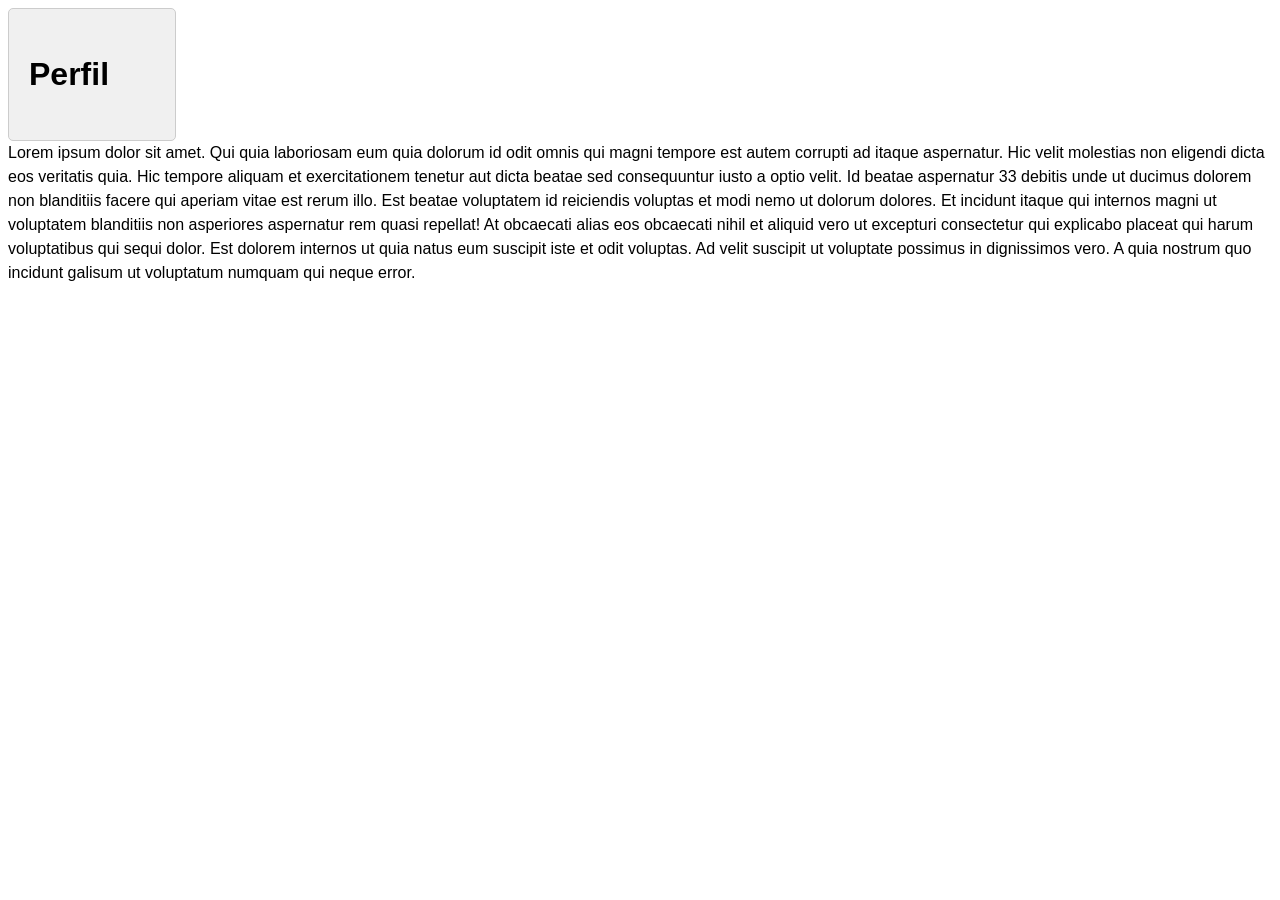
<file: HomePage/Node.html>
﻿<!DOCTYPE html>
<!-- https://frontend.venson.net.br/ -->

<html lang="en" xmlns="http://www.LuizArthur.com.br">
<head>
    <meta charset="utf-8" />
    <title>Perfil</title>
    <link rel="stylesheet" href="StyleSheet1.css">
</head>
<body>

    <div class="title"><h1>Perfil</h1></div>
    Lorem ipsum dolor sit amet. Qui quia laboriosam eum quia dolorum id odit omnis qui magni tempore est autem corrupti ad itaque aspernatur. Hic velit molestias non eligendi dicta eos veritatis quia. Hic tempore aliquam et exercitationem tenetur aut dicta beatae sed consequuntur iusto a optio velit. Id beatae aspernatur 33 debitis unde ut ducimus dolorem non blanditiis facere qui aperiam vitae est rerum illo.

    Est beatae voluptatem id reiciendis voluptas et modi nemo ut dolorum dolores. Et incidunt itaque qui internos magni ut voluptatem blanditiis non asperiores aspernatur rem quasi repellat! At obcaecati alias eos obcaecati nihil et aliquid vero ut excepturi consectetur qui explicabo placeat qui harum voluptatibus qui sequi dolor.

    Est dolorem internos ut quia natus eum suscipit iste et odit voluptas. Ad velit suscipit ut voluptate possimus in dignissimos vero. A quia nostrum quo incidunt galisum ut voluptatum numquam qui neque error.
</body>
</html>
</file>
<file: aulas/1203/css.css>
﻿/* Resetando margens e padding padrão */
* {
    margin: 0;
    padding: 0;
    box-sizing: border-box;
}

/* Definindo o estilo para o body */
body {
    font-family: Arial, sans-serif;
    display: flex;
    justify-content: center;
    align-items: center;
    height: 100vh;
    background-color: #f4f4f4;
}

/* Container centralizado */
.container {
    text-align: center;
    max-width: 600px;
    padding: 20px;
    background-color: white;
    border-radius: 8px;
    box-shadow: 0 4px 10px rgba(0, 0, 0, 0.1);
}

/* Estilo do título principal */
h1 {
    font-size: 2.5rem;
    color: #333;
    margin-bottom: 15px;
}

/* Estilo do texto menor */
.descricao {
    font-size: 1rem;
    color: #666;
    margin-bottom: 20px;
}

/* Estilo da imagem */
img {
    max-width: 100%;
    height: auto;
    margin-bottom: 20px;
    border-radius: 10px;
}

/* Estilo do segundo título */
h2 {
    font-size: 2rem;
    color: #333;
    margin-bottom: 15px;
}
.titulo1 {
    background-color: aqua;
}
.titulo2 {
    grid-area: span;
}
</file>
<file: aulas/1903/css.css>
﻿/* Resetando margens e padding padrão */
* {
    margin: 0;
    padding: 0;
    box-sizing: border-box;
}

/* Definindo o estilo para o body */
body {
    font-family: Arial, sans-serif;
    display: flex;
    justify-content: center;
    align-items: center;
    height: 100vh;
    background-color: #f4f4f4;
}

/* Container centralizado */
.container {
    text-align: center;
    max-width: 600px;
    padding: 20px;
    background-color: white;
    border-radius: 8px;
    box-shadow: 0 4px 10px rgba(0, 0, 0, 0.1);
}

/* Estilo do título principal */
h1.TLog {
    color: #111;
    width: 250px;
    height: 100px;
    border-radius: 15px; /* Bordas arredondadas */
    display: flex;
    align-items: center;
    justify-content: center;
    text-align: center;
    margin: 0 auto 20px auto; /* Centraliza horizontalmente e adiciona espaço abaixo */
    font-size: 3.5rem;
    /* Estilo do texto menor */
}
.Log {
    font-size: 1rem;
    color: #666;
    margin-bottom: 20px;
    margin-right: 45%;
}
.Log.user {
    widht: 50%
    }

/* Estilo da imagem */
img {
    max-width: 65%;
    height: auto;
    width: auto;
    margin-bottom: 10px;
    border-radius: 60px;
    background-color: #f4f4f4;
}

/* Estilo do segundo título */
h2 {
    font-size: 2rem;
    color: #333;
    margin-bottom: 15px;
}

.titulo2 {
    background-color: #f4f4f4;
    grid-area: span;
    margin-right: 45%;
    border-radius: 15px; /* Bordas arredondadas */
    display: flex;
    align-items: center;
    justify-content: center;
    text-align: center;
}
input {
    width: 80%; /* Ajuste a largura conforme necessário */
    height: 120%;
    padding: 10px; /* Espaçamento interno */
    font-size: 1rem; /* Tamanho da fonte */
    border: 1px solid #ccc;
    border-radius: 5px; /* Bordas arredondadas */
    outline: none;
}

    /* Estilo dos inputs com foco */
    input:focus {
        border-color: #666; /* Cor da borda ao focar */
    }
</file>
<file: aulas/1203/Barco Verde/style.css>
﻿body {
    margin: 0;
    font-family: sans-serif; 
}


header, footer {
    background-color: #333; 
    color: white; 
    padding: 1rem; 
    text-align: center;
}

h1, a {
    text-transform: uppercase; 
    text-decoration: none;
}


ul, ol {
    list-style-type: none; 
    padding: 0;
}


main {
    line-height: 1.5rem; 
}


section {
    margin: 2rem; 
}

    section p {
        text-align: justify;
    }

h2 {
    border-bottom: 1px solid red; 
    color: red; 
}
</file>
<file: aulas/1903/sapato-lendario/index_files/style.css>
<!DOCTYPE html><html><head><meta name="viewport" content="width=device-width"/><meta charSet="utf-8"/><title>404: This page could not be found</title><meta name="next-head-count" content="3"/><link rel="preload" href="/_next/static/css/01db3197b29cb52779ce.css" as="style"/><link rel="stylesheet" href="/_next/static/css/01db3197b29cb52779ce.css" data-n-g=""/><noscript data-n-css=""></noscript><link rel="preload" href="/_next/static/chunks/webpack-189c53927ffd3caf09c3.js" as="script"/><link rel="preload" href="/_next/static/chunks/framework-92300432a1172ef1338b.js" as="script"/><link rel="preload" href="/_next/static/chunks/main-5b2d61feb9cebaa93312.js" as="script"/><link rel="preload" href="/_next/static/chunks/pages/_app-9e366951ad03f095f5b3.js" as="script"/><link rel="preload" href="/_next/static/chunks/pages/_error-b30902e13465df7c5366.js" as="script"/></head><body><div id="__next"><div style="color:#000;background:#fff;font-family:-apple-system, BlinkMacSystemFont, Roboto, &quot;Segoe UI&quot;, &quot;Fira Sans&quot;, Avenir, &quot;Helvetica Neue&quot;, &quot;Lucida Grande&quot;, sans-serif;height:100vh;text-align:center;display:flex;flex-direction:column;align-items:center;justify-content:center"><div><style>body { margin: 0 }</style><h1 style="display:inline-block;border-right:1px solid rgba(0, 0, 0,.3);margin:0;margin-right:20px;padding:10px 23px 10px 0;font-size:24px;font-weight:500;vertical-align:top">404</h1><div style="display:inline-block;text-align:left;line-height:49px;height:49px;vertical-align:middle"><h2 style="font-size:14px;font-weight:normal;line-height:inherit;margin:0;padding:0">This page could not be found<!-- -->.</h2></div></div></div></div><script id="__NEXT_DATA__" type="application/json">{"props":{"pageProps":{"statusCode":404}},"page":"/_error","query":{},"buildId":"HWKkIKkpEu6TDTyqaqc5M","nextExport":true,"isFallback":false,"gip":true}
</script > <script nomodule="" src="/_next/static/chunks/polyfills-eef578260fd80f8fff94.js" > </script > <script src="/_next/static/chunks/webpack-189c53927ffd3caf09c3.js" async="" > </script > <script src="/_next/static/chunks/framework-92300432a1172ef1338b.js" async="" > </script > <script src="/_next/static/chunks/main-5b2d61feb9cebaa93312.js" async="" > </script > <script src="/_next/static/chunks/pages/_app-9e366951ad03f095f5b3.js" async="" > </script > <script src="/_next/static/chunks/pages/_error-b30902e13465df7c5366.js" async="" > </script > <script src="/_next/static/HWKkIKkpEu6TDTyqaqc5M/_buildManifest.js" async="" > </script > <script src="/_next/static/HWKkIKkpEu6TDTyqaqc5M/_ssgManifest.js" async="" > </script > </body > </html >
* {
    margin: 0;
    padding: 0;
    box-sizing: border-box;
}

body {
    font-family: 'Arial', sans-serif;
    background-color: #f5f5f5;
    color: #333;
    line-height: 1.6;
}
h2 {
    text-align: center;
    font-size: 2.5rem;
    margin: 20px 0;
}

.alinhamento {
    display: flex;
    flex-wrap: wrap;
    justify-content: space-around;
    gap: 20px;
    margin: 20px auto;
    max-width: 1000px;
    padding: 20px;
}

    .alinhamento div {
        background-color: #ffff;
        padding: 15px;
        border-radius: 8px;
        box-shadow: 0 4px 8px rgba(0, 0, 0, 0.1);
        width: 250px;
        text-align: center;
        flex-grow: 1;
    }

    .alinhamento img {
        width: 200px;
        height: 200px;
        object-fit: cover;
        background-color: black;
        background-size: contain;
        border-block-color: black;
        margin-bottom: 5px;
        border: 10px solid #171717;
    }

    .alinhamento h3 {
        font-size: 1.2rem;
        color: #2c3e50;
    }

    .alinhamento p {
        font-size: 1rem;
        color: #7f8c8d;
    }
.descricao-titulo-div {
    widht: 100%;
    justify-content: center;
    display: flex;

}
.descricao-titulo {
    color: #1c8302;
    display:inline;
    border-bottom: solid;
    border-radius: 10px;
    border-color: #646464;
    text-align: center;
}
.descricao {
    display: flex;
    flex-wrap: wrap;
    justify-content: space-around;
    gap: 20px;
    margin: 20px auto;
    max-width: 1000px;
    padding: 20px;
}

    .descricao div {
        background-color: #defdd5;
        padding: 20px;
        border-radius: 8px;
        box-shadow: 0 4px 8px rgba(0, 0, 0, 0.1);
        width: 250px;
        text-align: center;
        flex-grow: 1;
    }

    .descricao h3 {
        font-size: 1.5rem;
        color: #34495e;
        margin-bottom: 15px;
    }

    .descricao p {
        font-size: 1rem;
        color: #7f8c8d;
        text-align: justify;
    }

@media (max-width: 768px) {
    .alinhamento div, .descricao div {
        width: 100%;
        margin-bottom: 20px;
    }

    h2 {
        font-size: 2rem;
    }

    .alinhamento {
        flex-direction: column;
        align-items: center;
    }

    .descricao {
        flex-direction: column;
        align-items: center;
    }
}
</file>
<file: HomePage/StyleSheet1.css>
﻿@page {
    size: A4; /* Tamanho da página A4 */
    margin: 1in; /* Margens de 1 polegada */
}
body {

    font-family: Arial, sans-serif;
    font-size: 12pt;
    line-height: 1.5;
}
.title {
    height: 100%;
    width: 10%;
    background-color: #f0f0f0; /* Cor de fundo cinza claro */
    padding: 20px; /* Espaçamento interno */
    border: 1px solid #ccc; /* Borda cinza */
    border-radius: 5px; /* Cantos arredondados */
}
</file>
